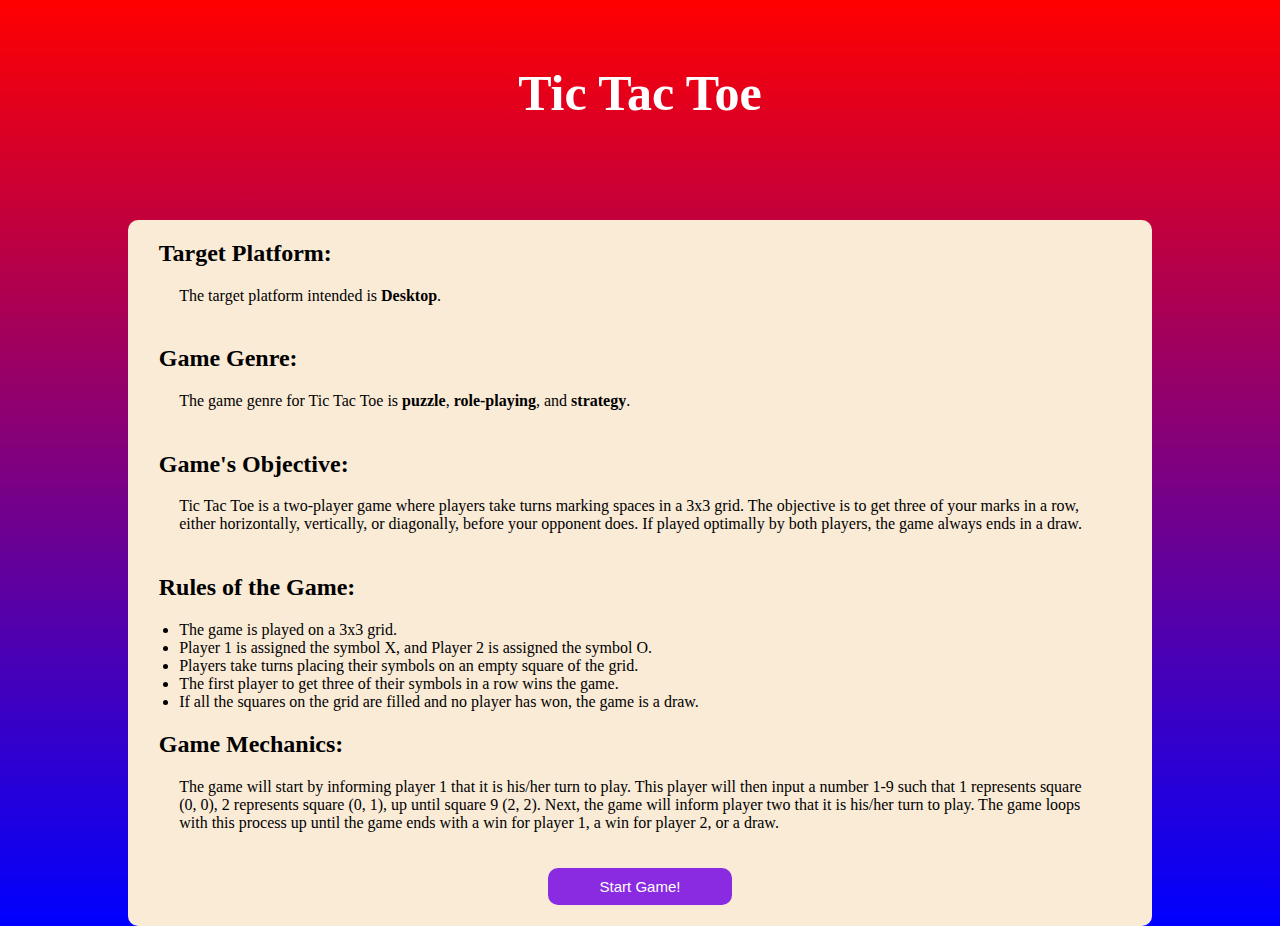
<file: index.html>
<!-- Course: SENG 513 -->
<!-- Date: OCT 23, 2023 -->
<!-- Assignment 2 -->
<!-- Name: Francisco Huayhualla -->
<!-- UCID: 30091238 -->

<html>
    <head>
        <title>
            Tic Tac Toe
        </title>
        <link rel="stylesheet" type="text/css" href="style.css"/>
        <script type="text/javascript" src="engine.js"></script>
    </head>

    <body>

        <!-- Music Section -->

        <audio autoplay loop>
            <source src="media/titaniumAlishaSutudo.mp3" type="audio/mpeg">
        </audio>

        <!-- Title Section -->

        <h1 id="gameTitle">Tic Tac Toe</h1>

        <!-- Information Section-->

            <div id="infoSection">
                <!-- Target Platform Section -->

                <h2 id="targetPlatformTitle">Target Platform:</h2>
                <p>The target platform intended is <b>Desktop</b>.</p>

                <!-- Game Genre Section -->

                <h2>Game Genre:</h2>
                <p>The game genre for Tic Tac Toe is <b>puzzle</b>, <b>role-playing</b>, and <b>strategy</b>.</p>

                <!-- Game's Objective Section -->

                <h2>Game's Objective:</h2>
                <p>Tic Tac Toe is a two-player game where players take turns marking spaces in a 3x3 grid. The objective is to get three of your marks in a row, either horizontally, vertically, or diagonally, before your opponent does. If played optimally by both players, the game always ends in a draw.</p>
                
                <!-- Rules of the Game Section -->

                <h2>Rules of the Game:</h2>
                <ul>
                    <li>The game is played on a 3x3 grid.</li>
                    <li>Player 1 is assigned the symbol X, and Player 2 is assigned the symbol O.</li>
                    <li>Players take turns placing their symbols on an empty square of the grid.</li>
                    <li>The first player to get three of their symbols in a row wins the game.</li>
                    <li>If all the squares on the grid are filled and no player has won, the game is a draw.</li>
                </ul>

                <!-- Game Mechanics Section -->

                <h2>Game Mechanics:</h2>
                <p>The game will start by informing player 1 that it is his/her turn to play. This player will then input a number 1-9 such that 1 represents square (0, 0), 2 represents square (0, 1), up until square 9 (2, 2). Next, the game will inform player two that it is his/her turn to play. The game loops with this process up until the game ends with a win for player 1, a win for player 2, or a draw.</p>

                <!-- Start Game Section -->
                <center><button id="startBtn">Start Game!</button></center>
            </div>

    </body>
</html>
</file>
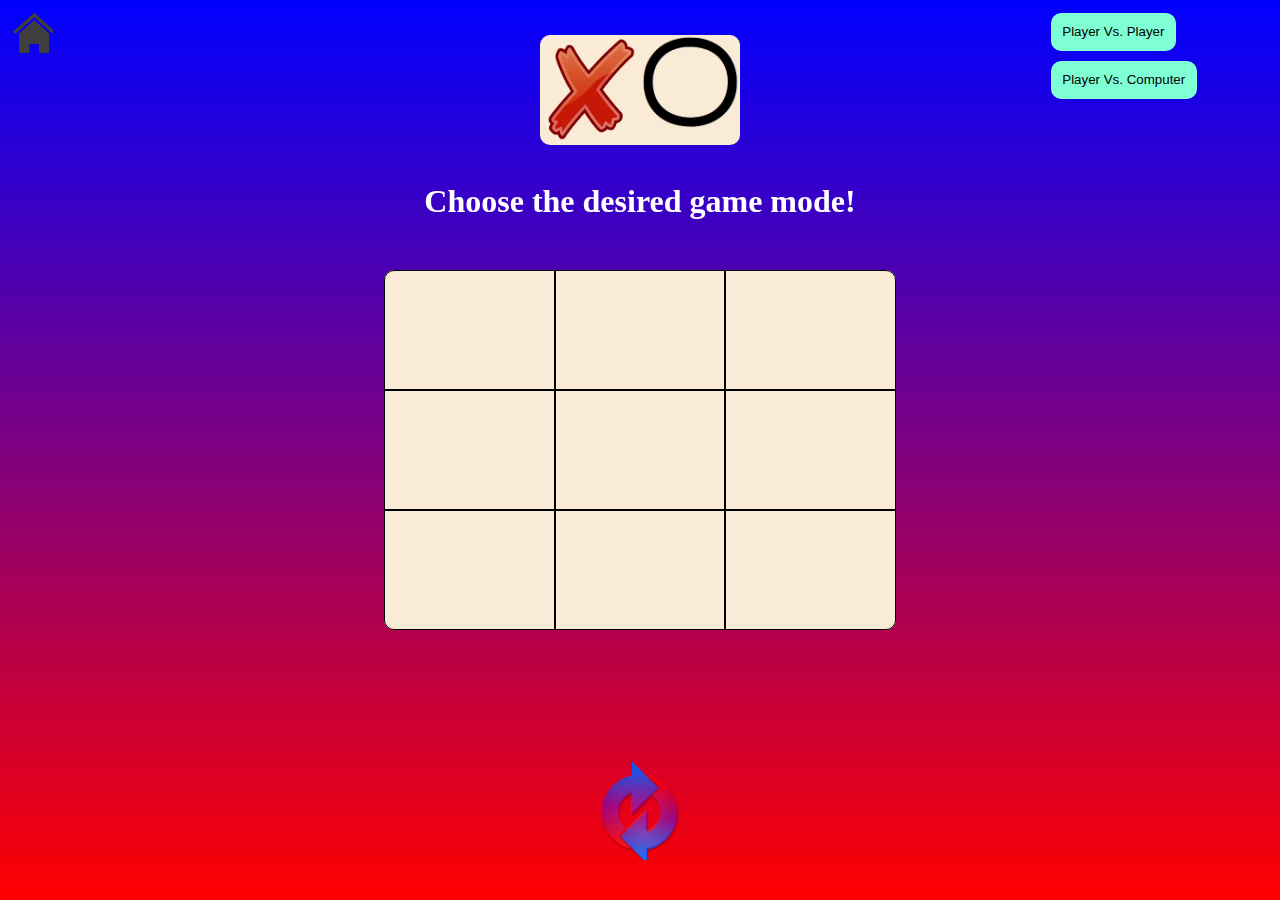
<file: game.html>
<!-- Course: SENG 513 -->
<!-- Date: OCT 23, 2023 -->
<!-- Assignment 2 -->
<!-- Name: Francisco Huayhualla -->
<!-- UCID: 30091238 -->

<html>
    <head>
        <title>Tic Tac Toe</title>
        <link rel="stylesheet" type="text/css" href="gameStyle.css"/>
        <script type="text/javascript" src="gameEngine.js"></script>
    </head>

    <body>

        <!-- Home Page Section -->

        <a id="homeBtn" href="index.html"></a>

        <!-- Player Turn Section -->

        <h1 id="instructionText">Choose the desired game mode!</h1>

        <!-- Game Input Section -->

        <div id="selectionDiv">
            <div id="xSelectDiv">
                <!-- image is from https://www.rawpixel.com/image/10104170/png-white-background-people -->
                <img src="media/xSymbol.png" id="xSelectIcon"/>
            </div>
            <div id="oSelectDiv">
                <img src="media/oSymbol.png" id="xSelectIcon"/>
            </div>
        </div>

        <!-- Game Mode Selection -->

        <div id="gameModeSelection">
            <button id="pvpBtn" class="gameModeBtns">Player Vs. Player</button>
            <button id="pvcBtn" class="gameModeBtns">Player Vs. Computer</button>
        </div>

        <!-- Gameplay Section -->

        <div id="gamePlayBoard">
            <div id="grid">
                <div class="cell" id="cell00"><img id="cell00Img" class="gridImg"/></div>
                <div class="cell" id="cell01"><img id="cell01Img" class="gridImg"/></div>
                <div class="cell" id="cell02"><img id="cell02Img" class="gridImg"/></div>
                <div class="cell" id="cell10"><img id="cell10Img" class="gridImg"/></div>
                <div class="cell" id="cell11"><img id="cell11Img" class="gridImg"/></div>
                <div class="cell" id="cell12"><img id="cell12Img" class="gridImg"/></div>
                <div class="cell" id="cell20"><img id="cell20Img" class="gridImg"/></div>
                <div class="cell" id="cell21"><img id="cell21Img" class="gridImg"/></div>
                <div class="cell" id="cell22"><img id="cell22Img" class="gridImg"/></div>
            </div>
        </div>

        <!-- Winner Section -->

        <h1 id="winnerText">The Winner is Player 1!</h1>

        <!-- Play Again Section -->

        <a id="playAgainBtn"></a>

    </body>
</html>
</file>
<file: style.css>
/* Course: SENG 513 */
/* Date: OCT 23, 2023 */
/* Assignment 2 */
/* Name: Francisco Huayhualla */
/* UCID: 30091238 */

body {
    margin: 0;
    background-image: linear-gradient(red, blue);
    color: white;
}

/* Title Section */

#gameTitle {
    text-align: center;
    padding-top: 5%;
    padding-bottom: 5%;
    font-size: 50px;
}

/* Information Section */

#infoSection {
    width: 80%;
    margin-left: 10%;
    background-color: antiquewhite;
    border-radius: 10px;
    color: black;
}

#targetPlatformTitle {
    padding-top: 2%;
}

h2 {
    padding-left: 3%;
}

p{
    padding-left: 5%;
    padding-right: 5%;
    padding-bottom: 2%;
}

ul {
    padding-left: 5%;
}

#startBtn {
    background-color:blueviolet;
    font-size: 15px;
    border: 0;
    border-radius: 10px;
    color: white;
    padding-left: 5%;
    padding-right: 5%;
    padding-top: 1%;
    padding-bottom: 1%;
    margin-bottom: 2%;
    cursor: url(media/minecraft.png), auto;
}
</file>
<file: gameStyle.css>
/* Course: SENG 513 */
/* Date: OCT 23, 2023 */
/* Assignment 2 */
/* Name: Francisco Huayhualla */
/* UCID: 30091238 */

body{
    margin: 0;
    background-image: linear-gradient(blue, red);
}

/* Home Page Section */

#homeBtn {
    /*Image by Clker-Free-Vector-Images on Pixabay https://pixabay.com/vectors/house-home-icon-symbol-sign-309113/ */
    background-image: url(media/home.png);
    background-size: cover;
    border: none;
    width: 40px;
    height: 40px;
    margin-top: 1%;
    margin-left: 1%;
    position: fixed;
}

#homeBtn:hover {
    cursor: pointer;
}

/* Player Turn Section */

#instructionText {
    color: white;
    position: fixed;
    top: 20%;
    left: 50%;
    transform: translate(-50%, -50%);
}

/* Game Input Section */

#selectionDiv {
    background-color: antiquewhite;
    position: fixed;
    top: 10%;
    left: 50%;
    transform: translate(-50%, -50%);
    width: 200px;
    height: 110px;
    border-radius: 10px;
}

#xSelectDiv {
    margin: 0;
    width: 50%;
    height: 100%;
    float: left;
    border-top-left-radius: 10px;
    border-bottom-left-radius: 10px;
}

#xSelectIcon {
    width: 100%;
}

#oSelectDiv {
    margin: 0;
    width: 50%;
    height: 100%;
    float: right;
    border-top-right-radius: 10px;
    border-bottom-right-radius: 10px;
}

#oSelectIcon {
    width: 100%;
}

/* Game Mode Selection */

#gameModeSelection {
    float: right;
    margin-top: 1%;
}

.gameModeBtns {
    border: 0;
    border-radius: 10px;
    background-color: aquamarine;
    padding-right: 5%;
    padding-left: 5%;
    padding-top: 5%;
    padding-bottom: 5%;
    margin-bottom: 10px;
}

.gameModeBtns:hover {
    cursor: pointer;
}

/* Gameplay Section */

#gamePlayBoard {
    background-color: antiquewhite;
    position: fixed;
    top: 50%;
    left: 50%;
    transform: translate(-50%, -50%);
    width: 40%;
    height: 40%;
    border-radius: 10px;
}

#grid {
    display: grid;
    /* Got the below two lines from https://developer.mozilla.org/en-US/docs/Web/CSS/grid-template-columns*/
    grid-template-columns: repeat(3, 1fr);
    grid-template-rows: repeat(3, 1fr);
    width: 100%;
    height: 100%;
}

.gridImg {
    width: 40%;
    margin: 0;
    margin-left: 25%;
}
  
.cell {
    border: 1px solid black;
}

.cell:hover {
    background-color:aliceblue;
    cursor: pointer;
}

#cell00 {
    border-top-left-radius: 10px;
}

#cell02 {
    border-top-right-radius: 10px;
}

#cell20 {
    border-bottom-left-radius: 10px;
}

#cell22 {
    border-bottom-right-radius: 10px;
}

/* Winner Section */

#winnerText {
    color: white;
    position: fixed;
    top: 75%;
    left: 50%;
    transform: translate(-50%, -50%);
}

/* Play Again Section */

#playAgainBtn {
    /*Image by OpenClipart-Vectors on Pixabay https://pixabay.com/vectors/arrow-cycle-recycle-redo-reuse-159146/ */
    background-image: url(media/restart.png);
    background-size: cover;
    border: none;
    width: 80px;
    height: 100px;
    position: fixed;
    top: 90%;
    left: 50%;
    transform: translate(-50%, -50%);
}

#playAgainBtn:hover {
    cursor: pointer;
}
</file>
